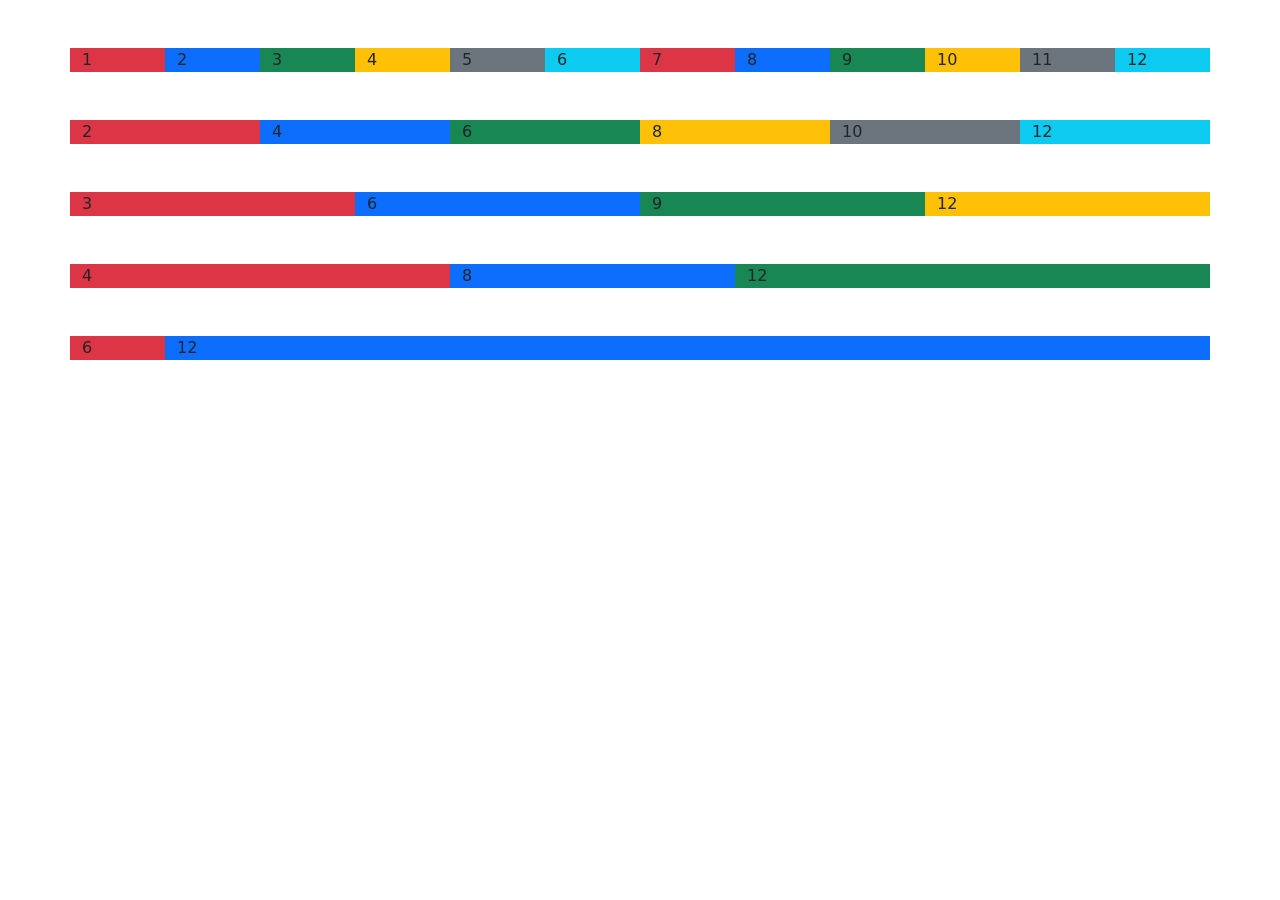
<file: columnas.html>
<!doctype html>
<html lang="en">

<head>
    <meta charset="utf-8">
    <meta name="viewport" content="width=device-width, initial-scale=1">
    <title>Bootstrap demo</title>
    <link href="https://cdn.jsdelivr.net/npm/bootstrap@5.3.0/dist/css/bootstrap.min.css" rel="stylesheet"
        integrity="sha384-9ndCyUaIbzAi2FUVXJi0CjmCapSmO7SnpJef0486qhLnuZ2cdeRhO02iuK6FUUVM" crossorigin="anonymous">
</head>

<body>


    <div class="container mt-5">
        <div class="row">
            <div class="col-1 bg-danger"> 1</div>
            <div class="col-1 bg-primary"> 2</div>
            <div class="col-1 bg-success"> 3</div>
            <div class="col-1 bg-warning"> 4</div>
            <div class="col-1 bg-secondary">5</div>
            <div class="col-1 bg-info"> 6</div>
            <div class="col-1 bg-danger"> 7</div>
            <div class="col-1 bg-primary"> 8</div>
            <div class="col-1 bg-success"> 9</div>
            <div class="col-1 bg-warning"> 10</div>
            <div class="col-1 bg-secondary">11</div>
            <div class="col-1 bg-info"> 12</div>
        </div>
    </div>

    <div class="container mt-5">
        <div class="row">
            <div class="col-2 bg-danger"> 2</div>
            <div class="col-2 bg-primary"> 4</div>
            <div class="col-2 bg-success"> 6</div>
            <div class="col-2 bg-warning"> 8</div>
            <div class="col-2 bg-secondary">10</div>
            <div class="col-2 bg-info"> 12</div>
        </div>
    </div>

    <div class="container mt-5">
        <div class="row">
            <div class="col-3 bg-danger"> 3</div>
            <div class="col-3 bg-primary"> 6</div>
            <div class="col-3 bg-success"> 9</div>
            <div class="col-3 bg-warning"> 12</div>
        </div>
    </div>

    <div class="container mt-5">
        <div class="row">
            <div class="col-4 bg-danger"> 4</div>
            <div class="col-3 bg-primary"> 8</div>
            <div class="col-5 bg-success"> 12</div>
        </div>
    </div>

    <div class="container mt-5">
        <div class="row">
            <div class="col-1 bg-danger"> 6</div>
            <div class="col-11 bg-primary"> 12</div>
        </div>
    </div>

</body>

</html>
</file>
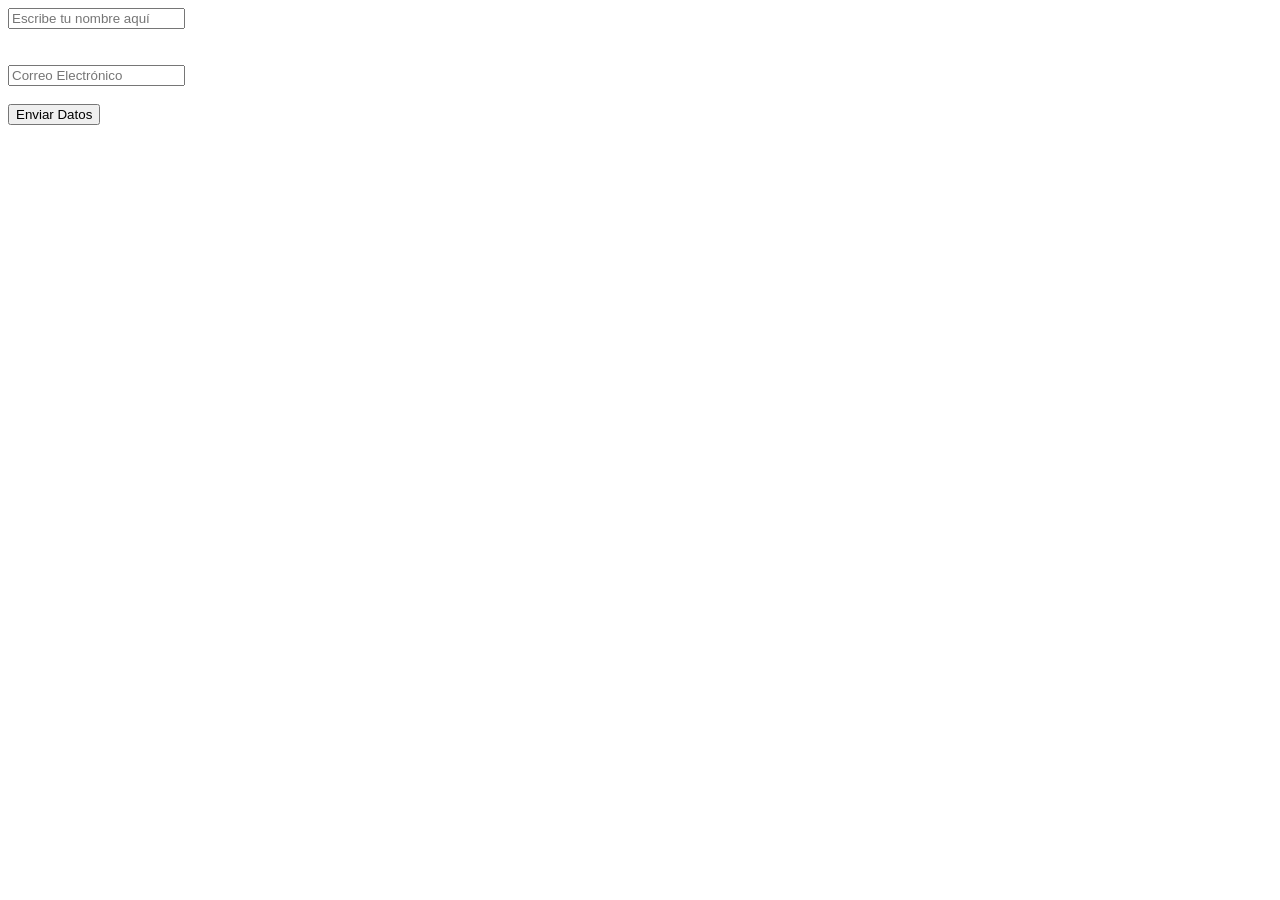
<file: contacto.html>
<!DOCTYPE html>
<html lang="es-ES">
<head>
    <meta charset="UTF-8">
    <meta name="viewport" content="width=device-width, initial-scale=1.0">
    <title>DOM JavaScript</title>
</head>
<body>
    <form id="miFormulario">
        <input type="text" id="nombre" placeholder="Escribe tu nombre aquí">
        <div id="error" style="color: red;"></div>
        </br></br>
        <input type="email" id="email" placeholder="Correo Electrónico">
        </br></br>
        <button type="submit">Enviar Datos</button>
    </form>
    <script src="javascript/dom.js"></script>
</body>
</html>
</file>
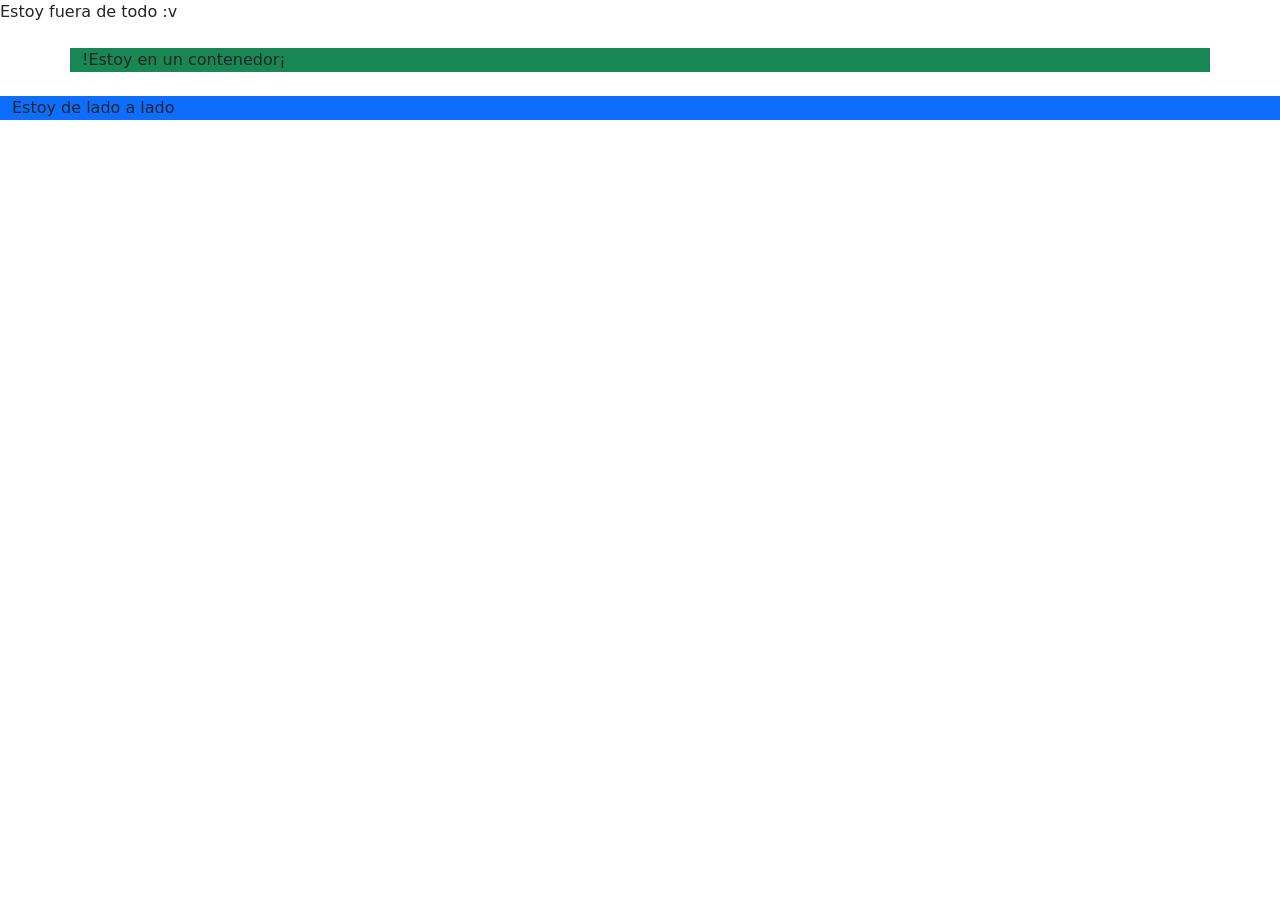
<file: container.html>
<!DOCTYPE html>
<html lang="es-ES">
<head>
    <meta charset="UTF-8">
    <meta name="viewport" content="width=device-width, initial-scale=1.0">
    <title>Bootstrap</title>
    <link href="https://cdn.jsdelivr.net/npm/bootstrap@5.3.8/dist/css/bootstrap.min.css" 
    rel="stylesheet" integrity="sha384-sRIl4kxILFvY47J16cr9ZwB07vP4J8+LH7qKQnuqkuIAvNWLzeN8tE5YBujZqJLB" 
    crossorigin="anonymous">
</head>
<body>
    Estoy fuera de todo :v
    <br><br>
    <div class="container bg-success">
        !Estoy en un contenedor¡
    </div>
    
    <br>
    <div class="container-fluid bg-primary">
        Estoy de lado a lado
    </div>
    
</body>
</html>
</file>
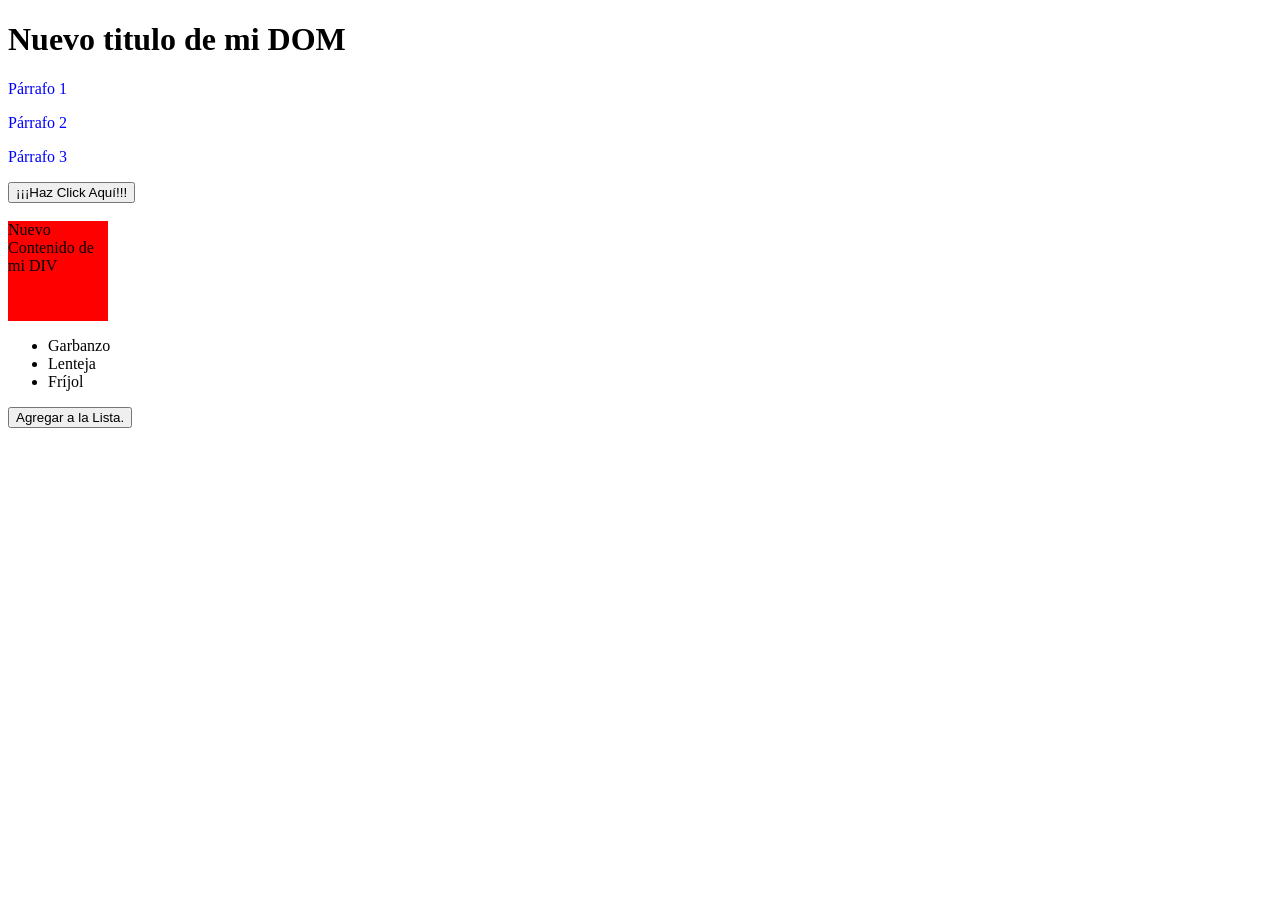
<file: dom.html>
<!DOCTYPE html>
<html lang="es-ES">
<head>
    <meta charset="UTF-8">
    <meta name="viewport" content="width=device-width, initial-scale=1.0">
    <title>Manejo del DOM en JavaScript</title>
</head>
<body>
    <h1 id="titulo">Título de mi DOM</h1>
    <p class="parrafo">Párrafo 1</p>
    <p class="parrafo">Párrafo 2</p>
    <p class="parrafo">Párrafo 3</p>
    <button id="boton">¡¡¡Haz Click Aquí!!!</button></br></br>
    <div id="miDiv" style="width: 100px; height: 100px; background: red;">
        Contenedor de Ejemplo
    </div>
    <nav>
        <ul id="lista">
            <li>Garbanzo</li>
            <li>Lenteja</li>
            <li>Fríjol</li>
        </ul>
    </nav>
    <button id="btn">Agregar a la Lista.</button>
    <script src="javascript/script.js"></script>
</body>
</html>
</file>
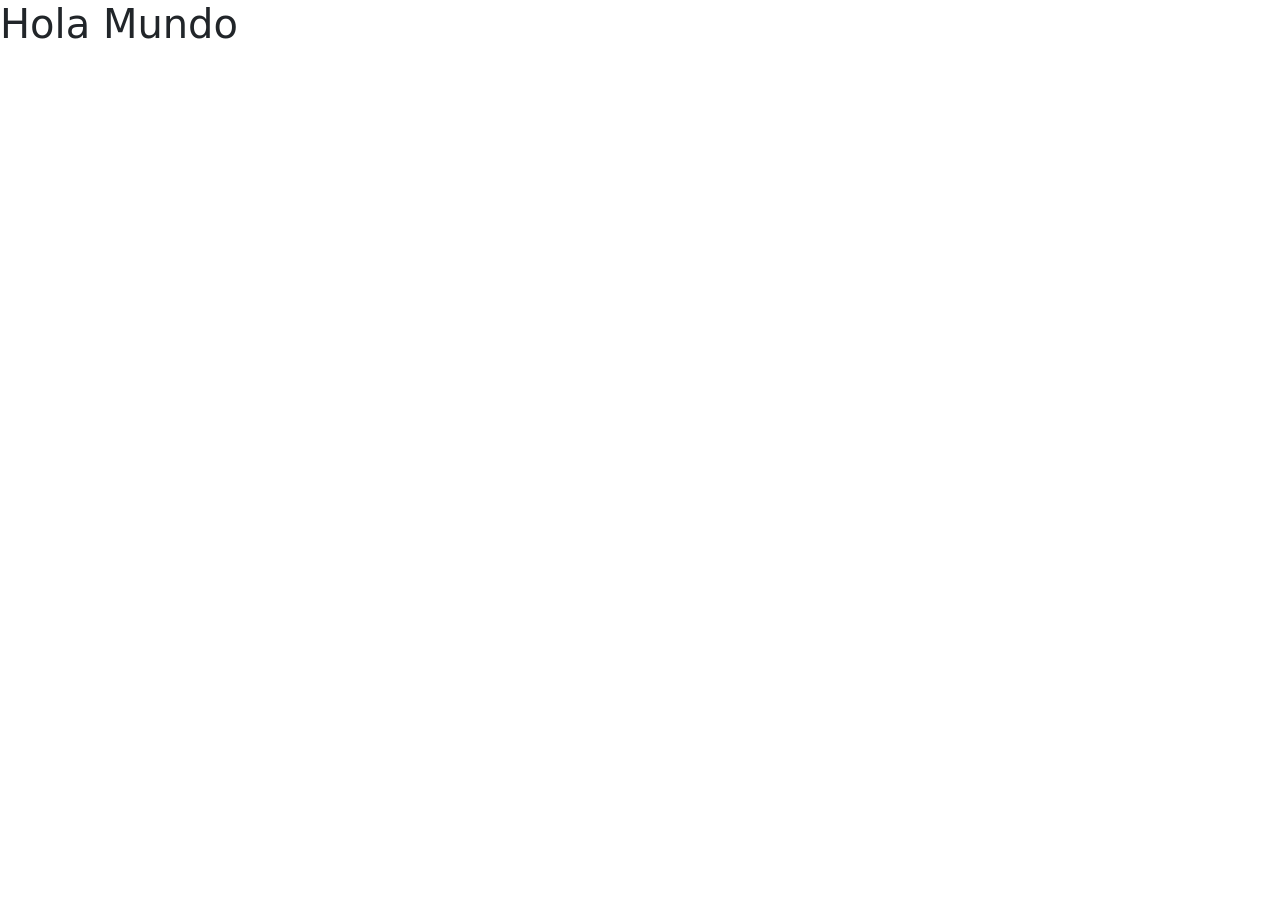
<file: ejemplo.html>
<!DOCTYPE html>
<html lang="es-ES">
<head>
    <meta charset="UTF-8">
    <meta name="viewport" content="width=device-width, initial-scale=1.0">
    <title>Bootstrap</title>
    <link href="https://cdn.jsdelivr.net/npm/bootstrap@5.3.8/dist/css/bootstrap.min.css" 
    rel="stylesheet" integrity="sha384-sRIl4kxILFvY47J16cr9ZwB07vP4J8+LH7qKQnuqkuIAvNWLzeN8tE5YBujZqJLB" 
    crossorigin="anonymous">
</head>
<body>
    <h1>Hola Mundo</h1>
</body>
</html>
</file>
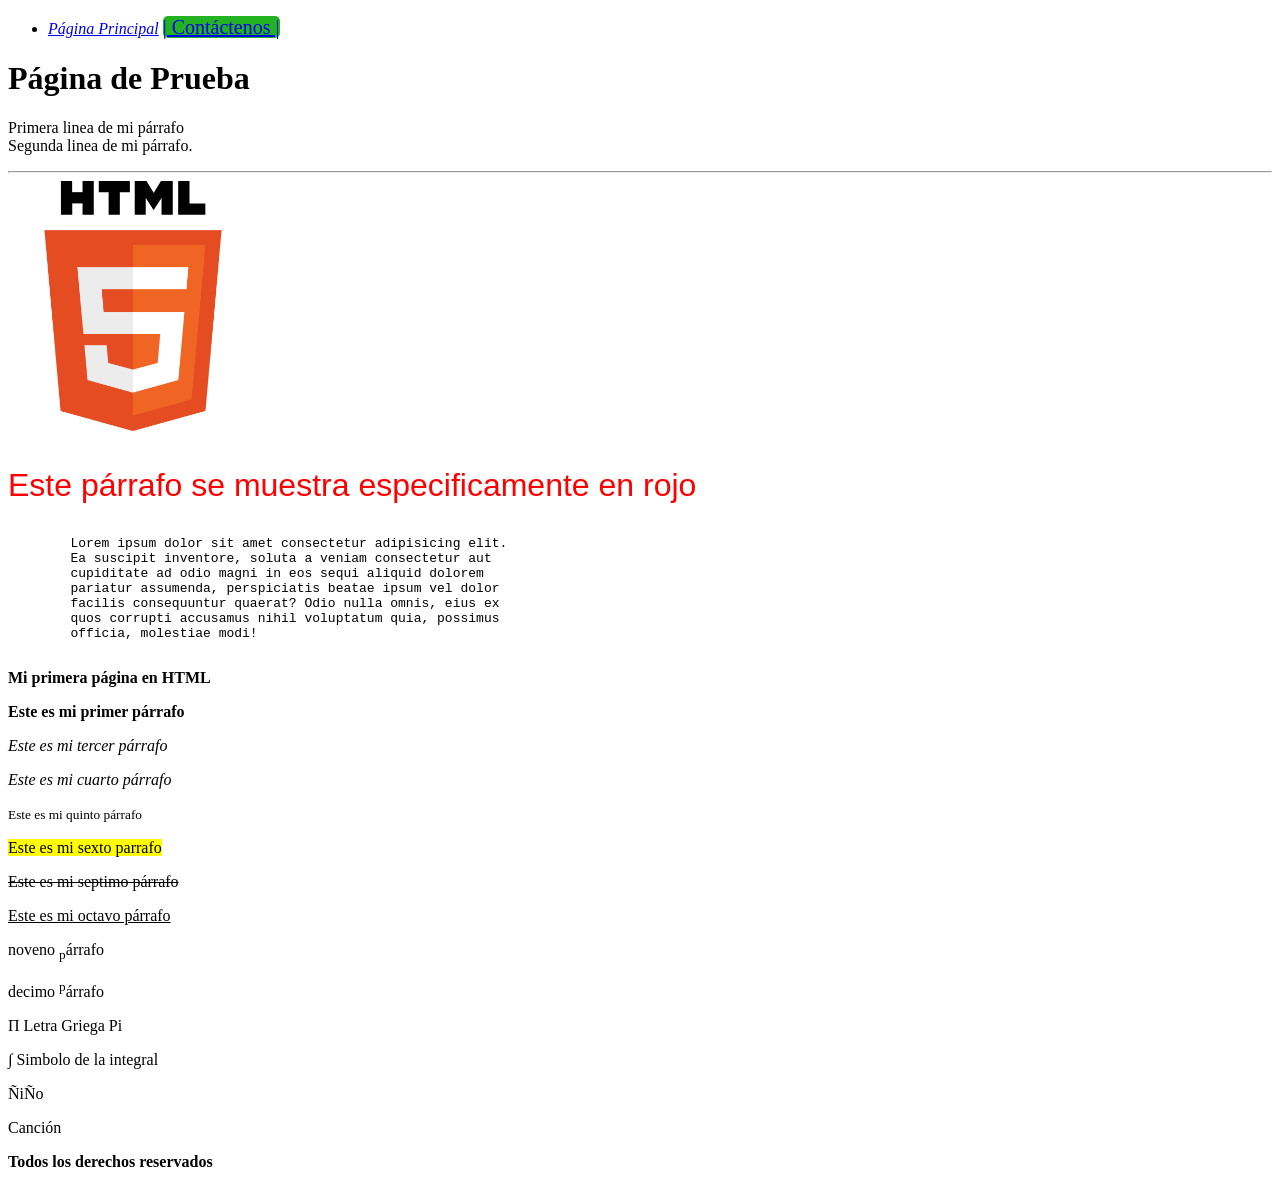
<file: prueba.html>
<!DOCTYPE html>
<html lang="es-ES">
<head>
    <meta charset="UTF-8">
    <meta name="viewport" content="width=device-width, initial-scale=1.0">
    <link rel="stylesheet" href="css/style.css"/>
    <title>Prueba de despliegue</title>
</head>
<body>
    <script src="javascript/script.js"></script>
    <nav>
        <ul>
            <li>
                <a href="index.html"><i class="centrado">Página Principal</i></a>
                <a href="contacto.html" style="background-color: #22b222;
                border-radius: 5px; font-size: 20px;">| Contáctenos |</a>
            </li>
        </ul>
    </nav>
    <h1>Página de Prueba</h1>
    <p>Primera linea de mi párrafo</br>Segunda linea de mi párrafo.</p>
    <hr>
    <!--Etiqueta para salto de linea con una linea de división horizontal-->
    <!--Imagen source-->
    <img src="img/HTML5.png" alt="Logo HTML5" title="HTML5" width="250" height="250"/>
    <p title="Parrafo de Descripción" style="color: red; font-size: 32px;
    font-family: Arial, Helvetica, sans-serif;">Este párrafo se muestra especificamente en rojo</p>
    <pre>
        Lorem ipsum dolor sit amet consectetur adipisicing elit. 
        Ea suscipit inventore, soluta a veniam consectetur aut 
        cupiditate ad odio magni in eos sequi aliquid dolorem 
        pariatur assumenda, perspiciatis beatae ipsum vel dolor 
        facilis consequuntur quaerat? Odio nulla omnis, eius ex 
        quos corrupti accusamus nihil voluptatum quia, possimus 
        officia, molestiae modi!
    </pre>
    <!--Formato de texto de HTML-->
    <b>Mi primera página en HTML</b>
    <p><strong>Este es mi primer párrafo</strong></p>
    <p><i>Este es mi tercer párrafo</i></p>
    <p><em>Este es mi cuarto párrafo</em></p>
    <p><small>Este es mi quinto párrafo</small></p>
    <p><mark>Este es mi sexto parrafo</mark></p>
    <p><del>Este es mi septimo párrafo</del></p>
    <p><ins>Este es mi octavo párrafo</ins></p>
    <p>noveno <sub>p</sub>árrafo</p>
    <p>decimo <sup>p</sup>árrafo</p>
    <!--Cádenas de caracteres en HTML-->
    <p>&Pi; Letra Griega Pi</p>
    <p>&int; Simbolo de la integral</p>
    <p>&Ntilde;i&Ntilde;o</p>
    <p>Canci&oacute;n</p>
    <footer><p><strong>Todos los derechos reservados</strong></p></footer>
    
</body>
</html>
</file>
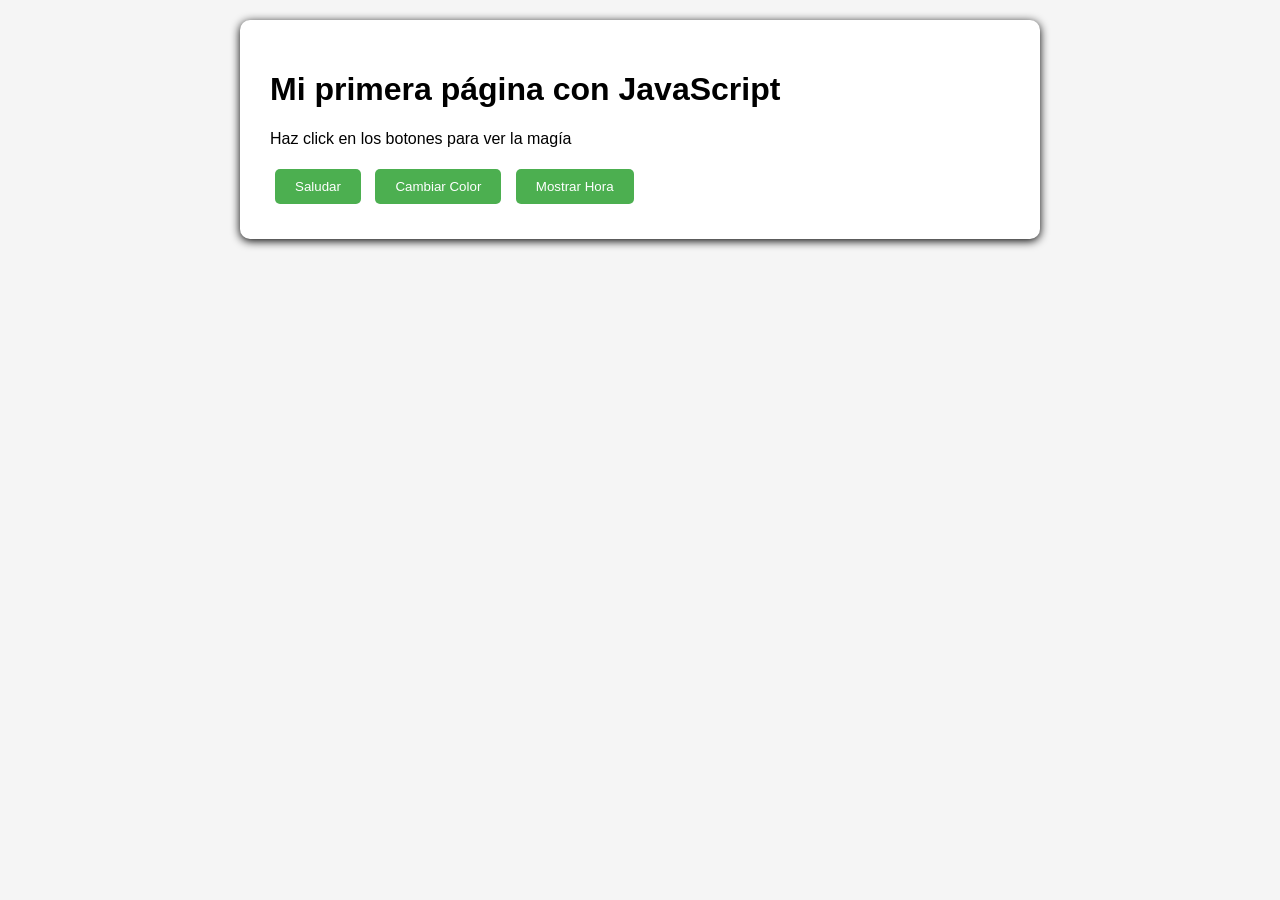
<file: dom/ejemplo.html>
<!DOCTYPE html>
<html lang="es-ES">
<head>
    <meta charset="UTF-8">
    <meta name="viewport" content="width=device-width, initial-scale=1.0">
    <title>Modelado con JavaScript</title>
    <style>
        body {
            font-family: Arial, Helvetica, sans-serif;
            max-width: 800px;
            margin: 0 auto;
            padding: 20px;
            background-color: #f5f5f5;
        }
        .container {
            background: white;
            padding: 30px;
            border-radius: 10px;
            box-shadow: 0 2px 10px rgba(0, 0, 0, 1);
        }
        button {
            background: #4CAF50;
            color: white;
            padding: 10px 20px;
            border: none;
            border-radius: 5px;
            cursor: pointer;
            margin: 5px;
        }
        button:hover {
            background: #45a049;
        }
    </style>
</head>
<body>
    <div class="container">
        <h1>Mi primera página con JavaScript</h1>
        <p id="mensaje">Haz click en los botones para ver la magía</p>
        <button onclick="mostrarMensaje()">Saludar</button>
        <button onclick="cambiarColor()">Cambiar Color</button>
        <button onclick="mostrarHora()">Mostrar Hora</button>
    </div>

    <script>
        //Función para mostrar un mensaje de Saludo 
        function mostrarMensaje() {
            document.getElementById('mensaje').textContent = "Hola Mundo, Desde JavaScript";
            document.getElementById('mensaje').style.color = 'green';
        }
        //Función para cambiar el color del mensaje
        function cambiarColor() {
            const colores = ['red','blue','purple','orange','brown'];
            const colorAleatorio = colores[Math.floor(Math.random() * colores.length)];
            document.getElementById('mensaje').style.color = colorAleatorio;
        }
        //Función para mostrar la hora actual 
        function mostrarHora(){
            const ahora = new Date();
            const hora = ahora.toLocaleTimeString();
            document.getElementById('mensaje').textContent = `Hora Actual: ${hora}`;
            document.getElementById('mensaje').style.color = 'black';
        }

        //Mensaje para mostrar en consola
        console.log('¡Página Cargada Correctamente!');
        console.log('Abre la consola del navegador presionando F12 para ver este mensaje');

    </script>
</body>
</html>
</file>
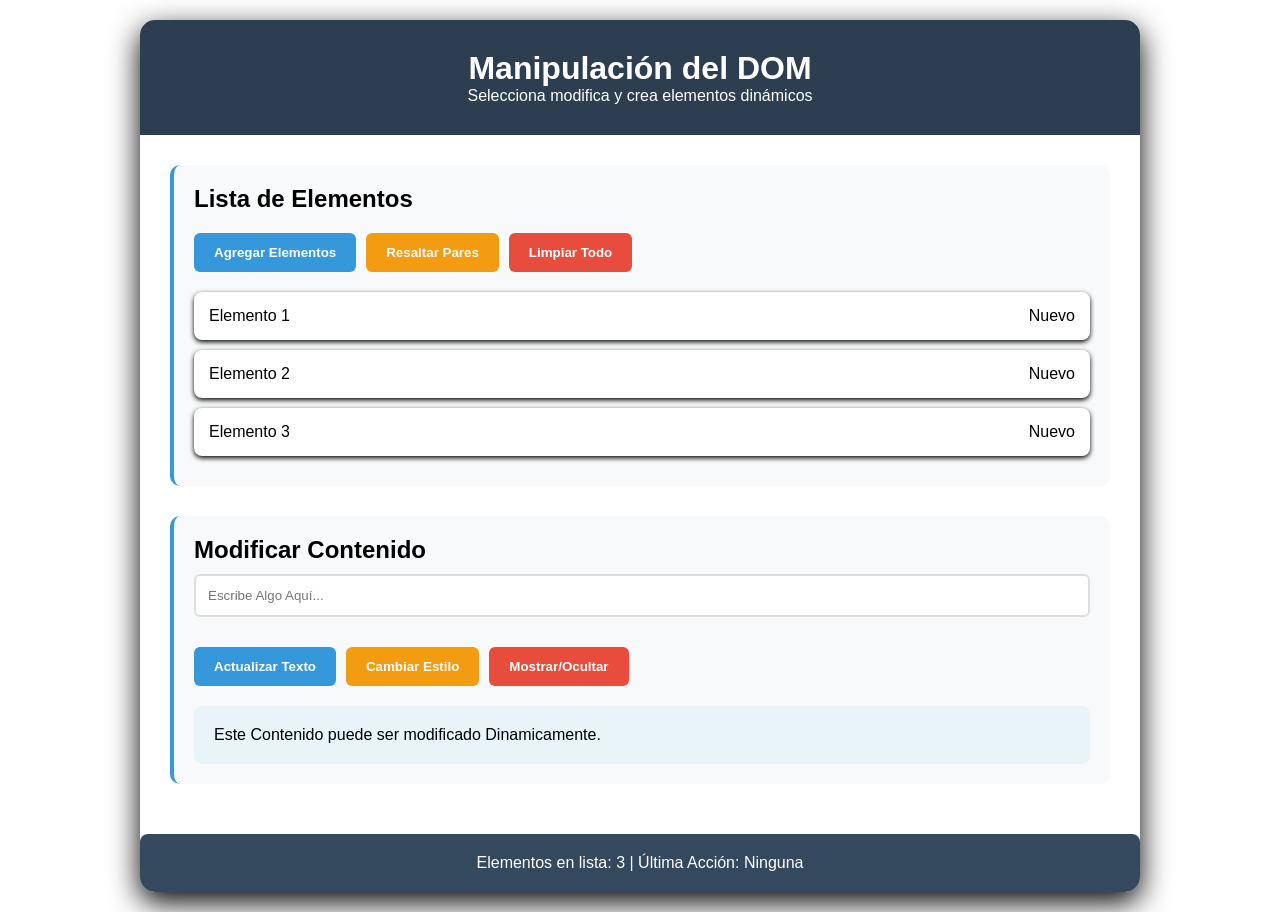
<file: dom/ejemplo2.html>
<!DOCTYPE html>
<html lang="es-ES">
<head>
    <meta charset="UTF-8">
    <meta name="viewport" content="width=device-width, initial-scale=1.0">
    <title>Manejo del DOM</title>
    <style>
        * {
            margin: 0;
            padding: 0;
            box-sizing: border-box;
        }
        body {
            font-family: 'Segoe UI', Tahoma, Geneva, Verdana, sans-serif;
            background-color: linear-gradient(135deg, #667eea 0%, #764ba2 100%);
            min-height: 100vh;
            padding: 20px;
        }
        .container {
            max-width: 1000px;
            margin: 0 auto;
            background: white;
            border-radius: 15px;
            box-shadow: 0 10px 30px rgba(0, 0, 0, 2);
            overflow: hidden;
        }
        header{
            background: #2c3e50;
            color: white;
            padding: 30px;
            text-align: center;
        }
        .content {
            padding: 30px;
            display: grid;
            grid-template-columns: 1fr, 1fr;
            gap: 30px;
        }
        .panel {
            background: #f8f9fa;
            padding: 20px;
            border-radius: 10px;
            border-left: 4px solid #3498db;
        }
        .controls {
            display: flex;
            flex-wrap: wrap;
            gap: 10px;
            margin: 20px 0;
        }
        button {
            padding: 12px 20px;
            border: none;
            border-radius: 6px;
            cursor: pointer;
            font-weight: 600;
            transition: all 0.3s ease;
        }
        .btn-primary  {background: #3498db; color: white;}
        .btn-success {background: #27ae60; color: white;}
        .btn-warning {background: #f39c12; color: white;}
        .btn-danger {background: #e74c3c; color: white;}
        button:hover {
            transform: translateY(-2px);
            box-shadow: 0 4px 8px rgba(0, 0, 0, 2);
        }
        .item {
            background: white;
            padding: 15px;
            margin: 10px 0;
            border-radius: 8px;
            box-shadow: 0 2px 5px rgba(0, 0, 0, 1);
            display: flex;
            justify-content: space-between;
            align-items: center;
        }
        .hidden {display: none;}
        .highlight {background: #fff3cd; border-left-color: #ffc107;}
        input, select {
            padding: 12px;
            border: 2px solid #ddd;
            border-radius: 6px;
            width: 100%;
            margin: 10px 0;
        }
        .stats {
            background: #34495e;
            color: white;
            padding: 20px;
            text-align: center;
            margin-top: 20px;
            border-radius: 8px;
        }

        @media (max-width: 768px){
            .content {
                grid-template-columns: 1fr;
            }
        }
    </style>
</head>
<body>
    <div class="container">
        <header>
            <h1>Manipulación del DOM</h1>
            <p>Selecciona modifica y crea elementos dinámicos</p>
        </header>

        <div class="content">
            <div class="panel">
                <h2>Lista de Elementos</h2>
                <div class="controls">
                    <button class="btn-primary" onclick="agregarElemento()">Agregar Elementos</button>
                    <button class="btn-warning" onclick="resaltarElementos()">Resaltar Pares</button>
                    <button class="btn-danger" onclick="limpiarLista()">Limpiar Todo</button>
                </div>
                <div id="listaElementos">
                    <div class="item">Elemento 1 <span class="badge">Nuevo</span></div>
                    <div class="item">Elemento 2 <span class="badge">Nuevo</span></div>
                    <div class="item">Elemento 3 <span class="badge">Nuevo</span></div>
                </div>
            </div>

            <div class="panel">
                <h2>Modificar Contenido</h2>
                <input type="text" id="textoInput" placeholder="Escribe Algo Aquí...">
                <div class="controls">
                    <button class="btn-primary" onclick="actualizarTexto()">Actualizar Texto</button>
                    <button class="btn-warning" onclick="cambiarEstilo()">Cambiar Estilo</button>
                    <button class="btn-danger" onclick="toggleElemento()">Mostrar/Ocultar</button>
                </div>
                <div id="contenidoDinamico" style="padding: 20px; background: #e8f4f8; border-radius: 8px; margin-top: 15px;">
                    Este Contenido puede ser modificado Dinamicamente.
                </div>
            </div>
        </div>

        <div class="stats" id="estadisticas">
            Elementos en lista: <span id="contadorElementos">3</span> |
            Última Acción: <span id="ultimaAccion">Ninguna</span>
        </div>
    </div>

    <script>
        let contadorElementos = 3;

        //Seleccionar elementos 
        function agregarElemento(){
            contadorElementos++;
            const lista = document.getElementById('listaElementos');
            const nuevoElemento = document.createElement('div');
            nuevoElemento.className = 'item';
            nuevoElemento.innerHTML = `Elemento ${contadorElementos} <span class="badge">Nuevo</span>`;
            lista.appendChild(nuevoElemento);
            actualizarEstadisticas('Elemento Agregado');
        }

        function resaltarElementos(){
            const elementos = document.querySelectorAll('#listaElementos .item');
            elementos.forEach((elemento, index)=> {
                if ((index + 1)% 2 === 0) {
                    elemento.classList.add('highlight');
                } else {
                    elemento.classList.remove('highlight');
                }
            });
            actualizarEstadisticas('Elementos resaltados');
        }

        function limpiarLista(){
            const lista = document.getElementById('listaElementos');
            lista.innerHTML = '';
            contadorElementos = 0;
            actualizarEstadisticas('Lista Limpiada');
        }

        function actualizarTexto(){
            const input = document.getElementById('textoInput');
            const contenido = document.getElementById('contenidoDinamico');
            contenido.textContent = input.value || 'Texto actualizado Dinámicamente';
            input.value = '';
            actualizarEstadisticas('Texto Actualizado');
        }

        function cambiarEstilo(){
            const contenido = document.getElementById('contenidoDinamico');
            const colores = ['#e8f4f8','#fff3cd','#d4edda','f8d7da'];
            const colorAleatorio = colores[Math.floor(Math.random()*colores.length)];
            contenido.style.backgroundColor = colorAleatorio;
            contenido.style.transform = 'scale(1.05)';
            setTimeout(()=>{
                contenido.style.transform = 'scale(1)';
            }, 300);
            actualizarEstadisticas('Estilo Cambiado');
        }

        function toggleElemento(){
            const contenido = document.getElementById('contenidoDinamico');
            contenido.classList.toggle('hidden');
            actualizarEstadisticas('Elemento Mostrado/Ocultado');
        }

        function actualizarEstadisticas(accion){
            document.getElementById('contadorElementos').textContent = contadorElementos;
            document.getElementById('ultimaAccion').textContent = accion;
        }

        //Inicialización
        console.log('DOM Cargado Correctamente');
        console.log('Métodos Disponibles');
        console.log('- agregarElemento(): Añade un nuevo elemento a la lista');
        console.log('- resaltarElementos(): Resalta elementos pares');
        console.log('- limpiarLista(): Elimina todos los elementos');
        console.log('- actualizarTexto(): Actualiza contenido Dinámico');
        console.log('- cambiarEstilo(): cambia el estilo del contenido');
        console.log('toggleElemento(): Muestra/oculta elementos');
    </script>
</body>
</html>
</file>
<file: css/style.css>
/*Punto 1*/
.p1_azul{
    color: blue;
}
.p1_rojo{
    color: red;
}

/*Punto 2*/
.p2_green_ul{
    text-decoration: underline;
    color: green;
}
.p2_red{
    color: red;
    font-weight: bold;
}
.p2_uo{
    text-decoration: underline overline;
}
.p2_big{
    font-size: 40px;
    font-weight: bold;
}
.p2_blue{
    color:blue;
    font-weight: bold;
}
.p2_red_u{
    color: red;
    text-decoration: underline;
    font-weight: bold;
}
/*Punto 3*/
.p3_purple{
    font-size: 20px;
    color: purple;
    display: block;
}
.p3_yellow{
    color:chocolate;
    font-size: 20px;
}
/*Punto 4*/
.p4_nav{
    background-color: indianred;
}
.p4_nav ul{
    display: inline-flex;
}
.p4_nav li{
    padding: 10px;
    list-style: none;
}
.p4_nav li:hover{
    background-color: aqua;
}
.p4_nav a{
    color: white;
}
/*Punto 5*/
.p5_table{
    background-color: darkorange;
    border-top: 1px dotted;
    border-bottom: 2px red dashed;
    border-spacing: 0px;
}
.p5_table thead th{
    color: red;
    font-style: italic;
    text-transform: uppercase;
    font-size: 12px;
}
.p5_table thead th::first-letter{
    font-size: 18px;
    font-weight: bold;
}
.p5_table td{
    border: 1px dotted;
}
.p5_table tr{
    padding: 0px;
    margin: 0px;
}
</file>
